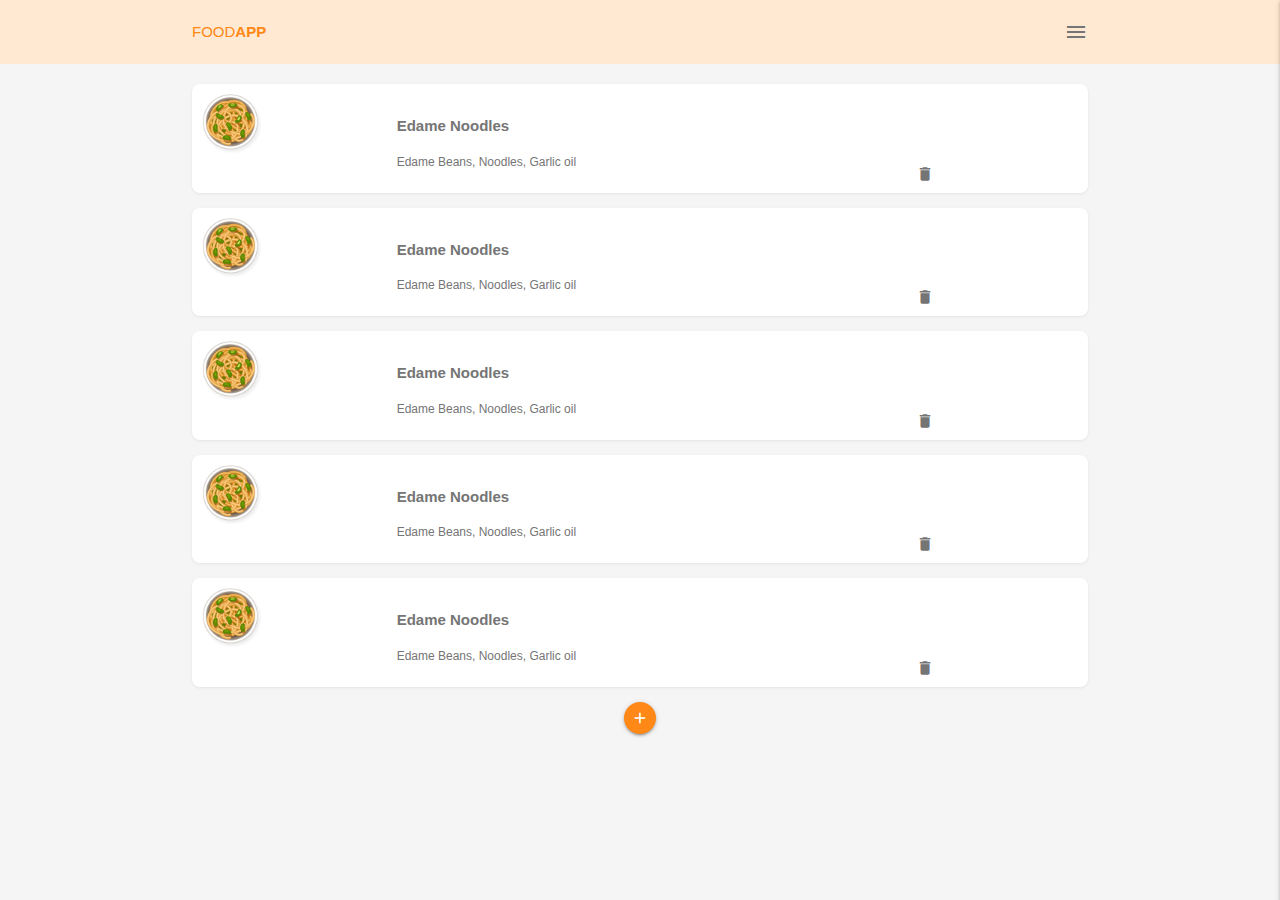
<file: index.html>
<html lang="en">

<head>
    <meta charset="UTF-8">
    <meta http-equiv="X-UA-Compatible" content="IE=edge">
    <meta name="viewport" content="width=device-width, initial-scale=1.0">
    <meta name="theme-color" content="#ffe1c4">
    <title>PWA App</title>
    <!-- Icons -->
    <link href="https://fonts.googleapis.com/icon?family=Material+Icons" rel="stylesheet">
    <!-- Compiled and minified CSS -->
    <link rel="stylesheet" href="https://cdnjs.cloudflare.com/ajax/libs/materialize/1.0.0/css/materialize.min.css">
    <!-- Custom css -->
    <link rel="stylesheet" href="./assets/css/style.css">
    <!-- link manifest -->
    <link rel="manifest" href="./manifest.json">
    <!-- ios support -->
    <link rel="apple-touch-icon" href="./assets/img/icons/icon-96x96.png">
    <meta name="apple-mobile-web-app-status-bar" content="#aa7700">
</head>

<body class="grey lighten-4">

    <!-- top nav -->
    <nav class="z-depth-0">
        <div class="nav-wrapper container">
            <a href="/">Food<span>App</span></a>
            <span class="right grey-text text-darken-1">
                <i class="material-icons sidenav-trigger" data-target="side-menu">menu</i>
            </span>
        </div>
    </nav>

    <!-- side nav -->
    <ul id="side-menu" class="sidenav side-menu">
        <li><a class="subheader">FOOD APP</a></li>
        <li><a href="/" class="waves-effect">Home</a></li>
        <li><a href="./assets/pages/about.html" class="waves-effect">About</a></li>
        <li>
            <div class="divider"></div>
        </li>
        <li><a href="./assets/pages/contact.html" class="waves-effect">
                <i class="material-icons">mail_outline</i>Contact</a>
        </li>
    </ul>

    <!-- Recipes -->
    <section class="recipes container grey-text text-darken-1">
        <section class="row card-panel recipe white">
            <img src="./assets/img/dish.png" alt="recipe thumb">
            <section class="recipe-details">
                <p class="recipe-title">Edame Noodles</p>
                <p class="recipe-ingredients">Edame Beans, Noodles, Garlic oil</p>
            </section>
            <section class="recipe-delete">
                <section>
                    <i class="material-icons">delete_outline</i>
                </section>
            </section>
        </section>
        <section class="row card-panel recipe white">
            <img src="./assets/img/dish.png" alt="recipe thumb">
            <section class="recipe-details">
                <p class="recipe-title">Edame Noodles</p>
                <p class="recipe-ingredients">Edame Beans, Noodles, Garlic oil</p>
            </section>
            <section class="recipe-delete">
                <section>
                    <i class="material-icons">delete_outline</i>
                </section>
            </section>
        </section>
        <section class="row card-panel recipe white">
            <img src="./assets/img/dish.png" alt="recipe thumb">
            <section class="recipe-details">
                <p class="recipe-title">Edame Noodles</p>
                <p class="recipe-ingredients">Edame Beans, Noodles, Garlic oil</p>
            </section>
            <section class="recipe-delete">
                <section>
                    <i class="material-icons">delete_outline</i>
                </section>
            </section>
        </section>
        <section class="row card-panel recipe white">
            <img src="./assets/img/dish.png" alt="recipe thumb">
            <section class="recipe-details">
                <p class="recipe-title">Edame Noodles</p>
                <p class="recipe-ingredients">Edame Beans, Noodles, Garlic oil</p>
            </section>
            <section class="recipe-delete">
                <section>
                    <i class="material-icons">delete_outline</i>
                </section>
            </section>
        </section>
        <section class="row card-panel recipe white">
            <img src="./assets/img/dish.png" alt="recipe thumb">
            <section class="recipe-details">
                <p class="recipe-title">Edame Noodles</p>
                <p class="recipe-ingredients">Edame Beans, Noodles, Garlic oil</p>
            </section>
            <section class="recipe-delete">
                <section>
                    <i class="material-icons">delete_outline</i>
                </section>
            </section>
        </section>
    </section>

    <section class="center">
        <a class="btn-floating btn-small add-btn sidenav-trigger" data-target="side-form">
            <i class="material-icons">add</i>
        </a>
    </section>

    <!-- add recipe side nav -->
    <div id="side-form" class="sidenav side-form">
        <form class="add-recipe container section">
            <h6>New Recipe</h6>
            <div class="divider"></div>
            <div class="input-field">
                <input placeholder="e.g. Ninja soup" id="title" type="text" class="validate">
                <label for="title">Recipe Title</label>
            </div>
            <div class="input-field">
                <input placeholder="e.g. Tofu, mushroom, garlic" id="ingredients" type="text" class="validate">
                <label for="ingredients">Ingredients</label>
            </div>
            <div class="input-field center">
                <button class="btn-small">add</button>
            </div>
        </form>
    </div>

    <!-- Compiled and minified scripts -->
    <script src="https://cdnjs.cloudflare.com/ajax/libs/materialize/1.0.0/js/materialize.min.js"></script>
    <!-- Custom scripts -->
    <script src="./assets/js/app.js"></script>
    <script src="./assets/js/ui.js"></script>
</body>

</html>
</file>
<file: assets/css/style.css>
/* colours */
:root {
  --primary: #ffe9d2;
  --secondary: #ffe1c4;
  --title: #ff8816;
}

/* layout styles */
nav {
  background: var(--primary);
  border-bottom: 10 solid var(--secondary);
}
nav a {
  text-transform: uppercase;
  color: var(--title);
}
nav a span {
  font-weight: bold;
}
nav .sidenav-trigger {
  margin: 0;
}

/* recipe styles */
.recipes {
  margin-top: 20;
}
.card-panel.recipe {
  border-radius: 8px;
  padding: 10;
  box-shadow: 0 1px 3px rgba(90, 90, 90, 0.1);
  display: grid;
  grid-template-columns: 2fr 6fr 1fr;
  grid-template-areas: "image details delete";
  position: relative;
}
.recipe img {
  grid-area: image;
  max-width: 60;
}
.recipe-details {
  grid-area: details;
  margin-top: 6px;
}
.recipe-delete {
  grid-area: delete;
  position: absolute;
  bottom: 0;
  right: 0;
}
.recipe-delete i {
  font-size: 18px;
}
.recipe-title {
  font-weight: bold;
}
.recipe-ingredients {
  font-size: 0.8em;
}

/* form-styles */
.add-btn {
  background: var(--title) !important;
}
input {
  box-shadow: none !important;
  -webkit-box-shadow: none !important;
}
.side-form button {
  background: var(--title);
  box-shadow: 1px 1px 3px rgba(90, 90, 90, 0.2);
}
form .input-field {
  margin-top: 30;
}
</file>
